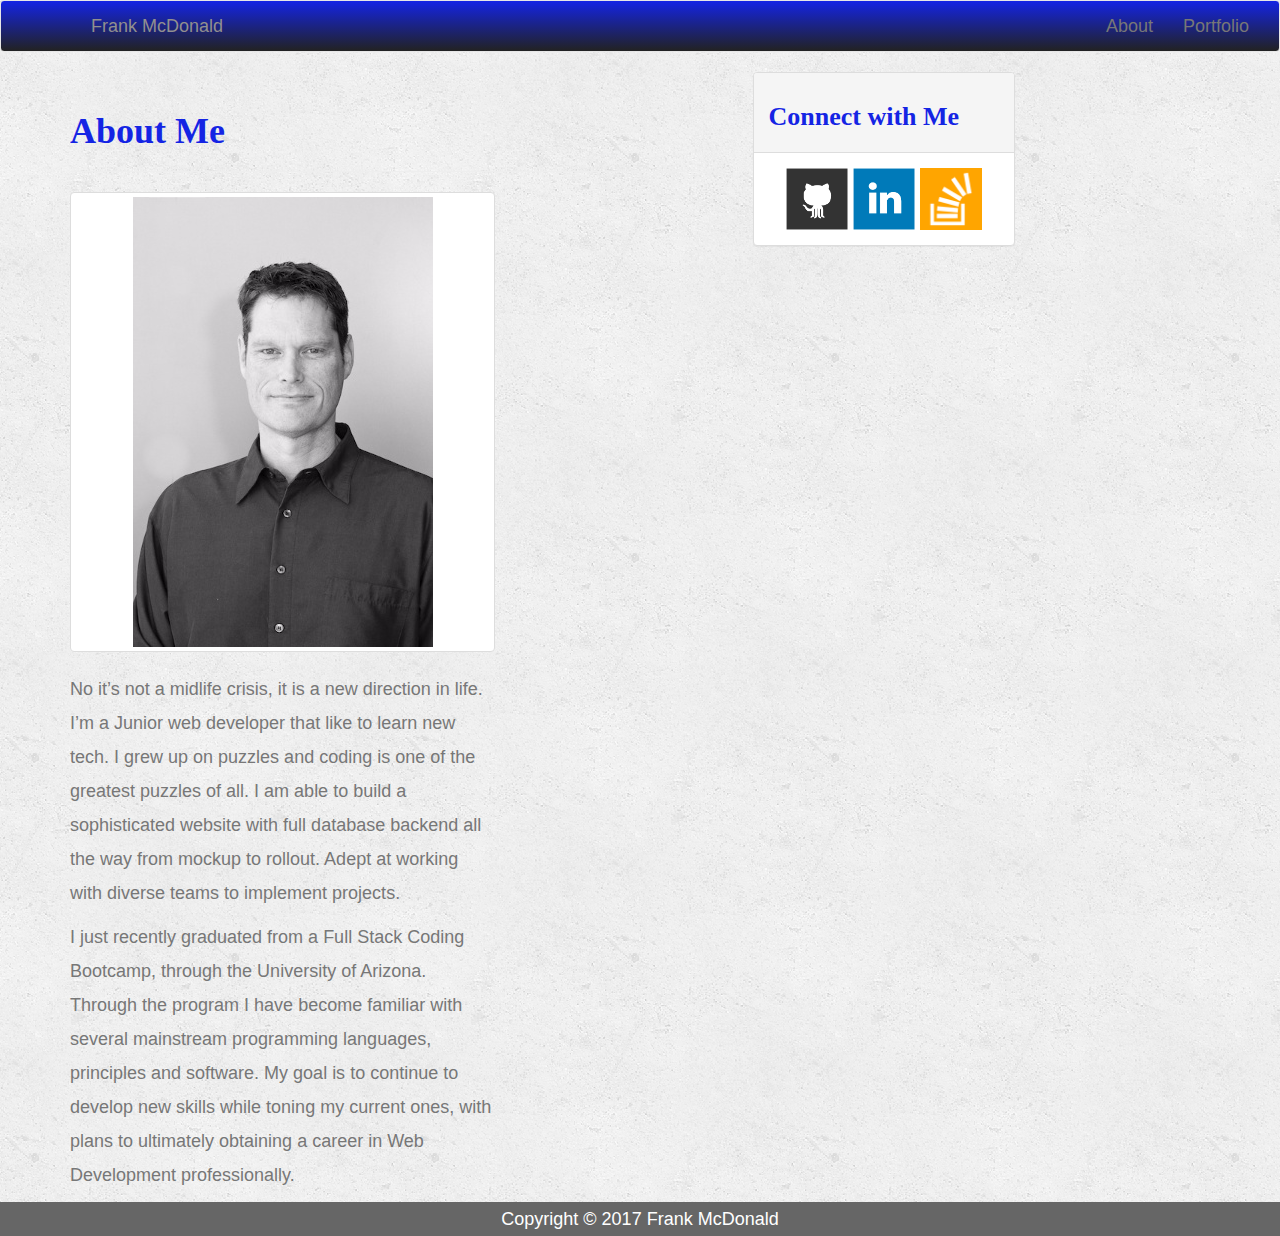
<file: index.html>
<!doctype html>
<html lang="en-us">

<head>
    <meta charset="UTF-8">
    <meta name="viewport" content="width=device-width, initial-scale=1.0," ,>
    <title>Frank McDonald</title>
    <link rel="stylesheet" type="text/css" href="assets/css/reset.css">
    <!-- Latest compiled and minified CSS -->
    <link rel="stylesheet" href="https://maxcdn.bootstrapcdn.com/bootstrap/3.3.7/css/bootstrap.min.css" integrity="sha384-BVYiiSIFeK1dGmJRAkycuHAHRg32OmUcww7on3RYdg4Va+PmSTsz/K68vbdEjh4u" crossorigin="anonymous">
    <link rel="stylesheet" type="text/css" href="assets/css/style.css">
</head>

<body>
    <nav class="navbar navbar-default">
        <div class="container-fluid">
            <!-- Brand and toggle get grouped for better mobile display -->
            <div class="navbar-header">
                <button type="button" class="navbar-toggle collapsed" data-toggle="collapse" data-target="#bs-example-navbar-collapse-1" aria-expanded="false">
                    <span class="sr-only">Toggle navigation</span>
                    <span class="icon-bar"></span>
                    <span class="icon-bar"></span>
                    <span class="icon-bar"></span>
                </button>
                <a class="navbar-brand" href="index.html" id="logo">Frank McDonald</a>
            </div>
            <!-- Collect the nav links, forms, and other content for toggling -->
            <div class="collapse navbar-collapse" id="bs-example-navbar-collapse-1">
                <ul class="nav navbar-nav navbar-right">
                    <li><a href="index.html">About</a></li>
                    <li><a href="portfolio.html">Portfolio</a></li>
                    <!-- <li><a href="contact.html">Contact</a></li> -->
                </ul>
            </div>
            <!-- /.navbar-collapse -->
        </div>
        <!-- /.container-fluid -->
    </nav>
    <div class="container">
        <div class="row">
            <div class="col-sm-7">
                <div class="page-header">
                    <h1>About Me</h1>
                </div>
                <div class="row">
                    <div class="col-sm-6 col-md-8">
                        <div class="thumbnail">
                            <img src="assets/images/Me.png" class="auth-image" alt="Your Name">
                        </div>
                        <div class="masthead">
                            <p>No it’s not a midlife crisis, it is a new direction in life. I’m a  Junior web developer that like to learn new tech. I grew up on puzzles and coding is one of the greatest puzzles of all. I am able to build a sophisticated website with full database backend all the way from mockup to rollout. Adept at working with diverse teams to implement projects. </p>
                            <p>I just recently graduated from a Full Stack Coding Bootcamp, through the University of Arizona. Through the program I have become familiar with several mainstream programming languages, principles and software. My goal is to continue to develop new skills while toning my current ones, with plans to ultimately obtaining a career in Web Development professionally.</p>
                          
                        </div>
                    </div>
                </div>
            </div>
            <div class="col-sm-3">
                <div class="panel panel-default">
                    <div class="panel-heading">
                        <div class="panel-title">
                            <h2>Connect with Me</h2>
                        </div>
                    </div>
                    <div class="text-center panel-body">
                        <a href="https://github.com/Morecai"><img src="assets/images/github-128.png" class="social" alt="GitHub" /></a>
                        <a href="https://www.linkedin.com/in/frank-mcdonald"><img src="assets/images/linkedin-128.png" class="social" alt="LinkedIn" /></a>
                        <a href="http://stackoverflow.com/users/7803081/frank-mcdonald"><img src="assets/images/stackoverflow-128.png" class="social" alt="Stack Overflow" /></a>
                    </div>
                </div>
            </div>
        </div>
    </div>
    <footer>
        <div class="container">
            Copyright &copy; 2017 Frank McDonald
        </div>
    </footer>
</body>

</html>
</file>
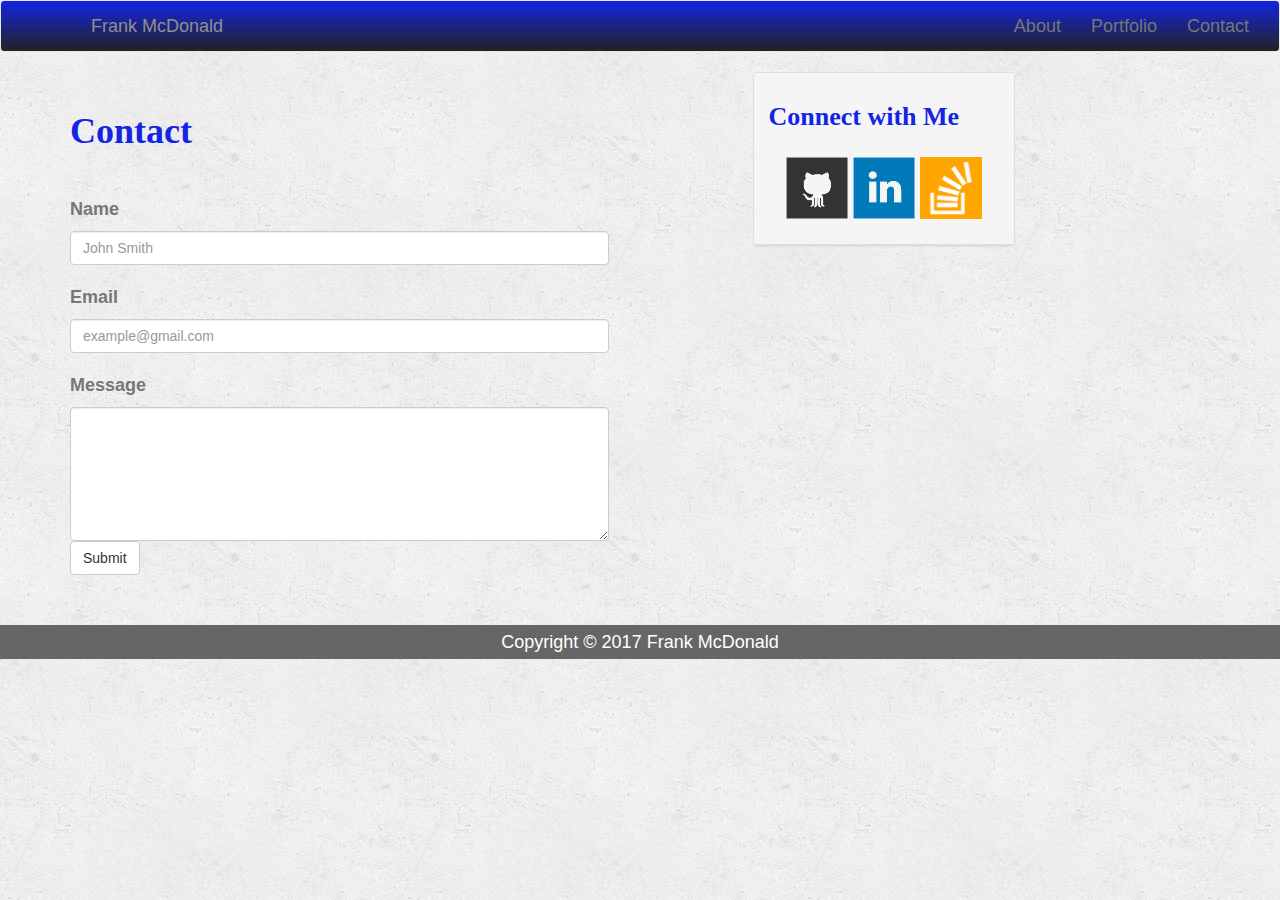
<file: contact.html>
<!doctype html>
<html lang="en-us">

<head>
    <meta charset="UTF-8">
    <meta name="viewport" content="width=device-width, initial-scale=1.0," ,>
    <title>Contact | Your Name</title>
    <link rel="stylesheet" type="text/css" href="assets/css/reset.css">
    <!-- Latest compiled and minified CSS -->
    <link rel="stylesheet" href="https://maxcdn.bootstrapcdn.com/bootstrap/3.3.7/css/bootstrap.min.css" integrity="sha384-BVYiiSIFeK1dGmJRAkycuHAHRg32OmUcww7on3RYdg4Va+PmSTsz/K68vbdEjh4u" crossorigin="anonymous">
    <link rel="stylesheet" type="text/css" href="assets/css/style.css">
</head>

<body>
    <nav class="navbar navbar-default">
        <div class="container-fluid">
            <!-- Brand and toggle get grouped for better mobile display -->
            <div class="navbar-header">
                <button type="button" class="navbar-toggle collapsed" data-toggle="collapse" data-target="#bs-example-navbar-collapse-1" aria-expanded="false">
                    <span class="sr-only">Toggle navigation</span>
                    <span class="icon-bar"></span>
                    <span class="icon-bar"></span>
                    <span class="icon-bar"></span>
                </button>
                <a class="navbar-brand" href="index.html" id="logo">Frank McDonald</a>
            </div>
            <!-- Collect the nav links, forms, and other content for toggling -->
            <div class="collapse navbar-collapse" id="bs-example-navbar-collapse-1">
                <ul class="nav navbar-nav navbar-right">
                    <li><a href="index.html">About</a></li>
                    <li><a href="portfolio.html">Portfolio</a></li>
                    <li><a href="contact.html">Contact</a></li>
                </ul>
            </div>
            <!-- /.navbar-collapse -->
        </div>
        <!-- /.container-fluid -->
    </nav>
    <div class="container">
        <div class="row">
            <div class="col-sm-7">
                <div class="page-header">
                    <h1>Contact</h1>
                </div>
                <div class="row">
                    <div class="col-md-10">
                        <form>
                            <div class="form-group">
                                <label for="exampleInputName2">Name</label>
                                <input type="text" class="form-control" id="exampleInputName2" placeholder="John Smith">
                            </div>
                            <div class="form-group">
                                <label for="exampleInputEmail2">Email</label>
                                <input type="email" class="form-control" id="exampleInputEmail2" placeholder="example@gmail.com">
                            </div>
                            <label for="textarea">Message</label>
                            <textarea class="form-control" rows="6"></textarea>
                            <button type="submit" class="btn btn-default">Submit</button>
                        </form>
                    </div>
                </div>
            </div>
            <div class="col-sm-3">
                <div class="panel panel-default">
                    <div class="panel-heading">
                        <div class="panel-title">
                            <h2>Connect with Me</h2>
                        </div>
                        <div class="text-center panel-body">
                            <a href="https://github.com/Morecai"><img src="assets/images/github-128.png" class="social" alt="GitHub" /></a>
                            <a href="https://www.linkedin.com/in/frank-mcdonald-a2395a138/"><img src="assets/images/linkedin-128.png" class="social" alt="LinkedIn" /></a>
                            <a href="http://stackoverflow.com/users/7803081/frank-mcdonald"><img src="assets/images/stackoverflow-128.png" class="social" alt="Stack Overflow" /></a>
                        </div>
                    </div>
                </div>
            </div>
        </div>
    </div>
    <footer>
        <div class="container">
            Copyright &copy; 2017 Frank McDonald
        </div>
    </footer>
</body>

</html>
</file>
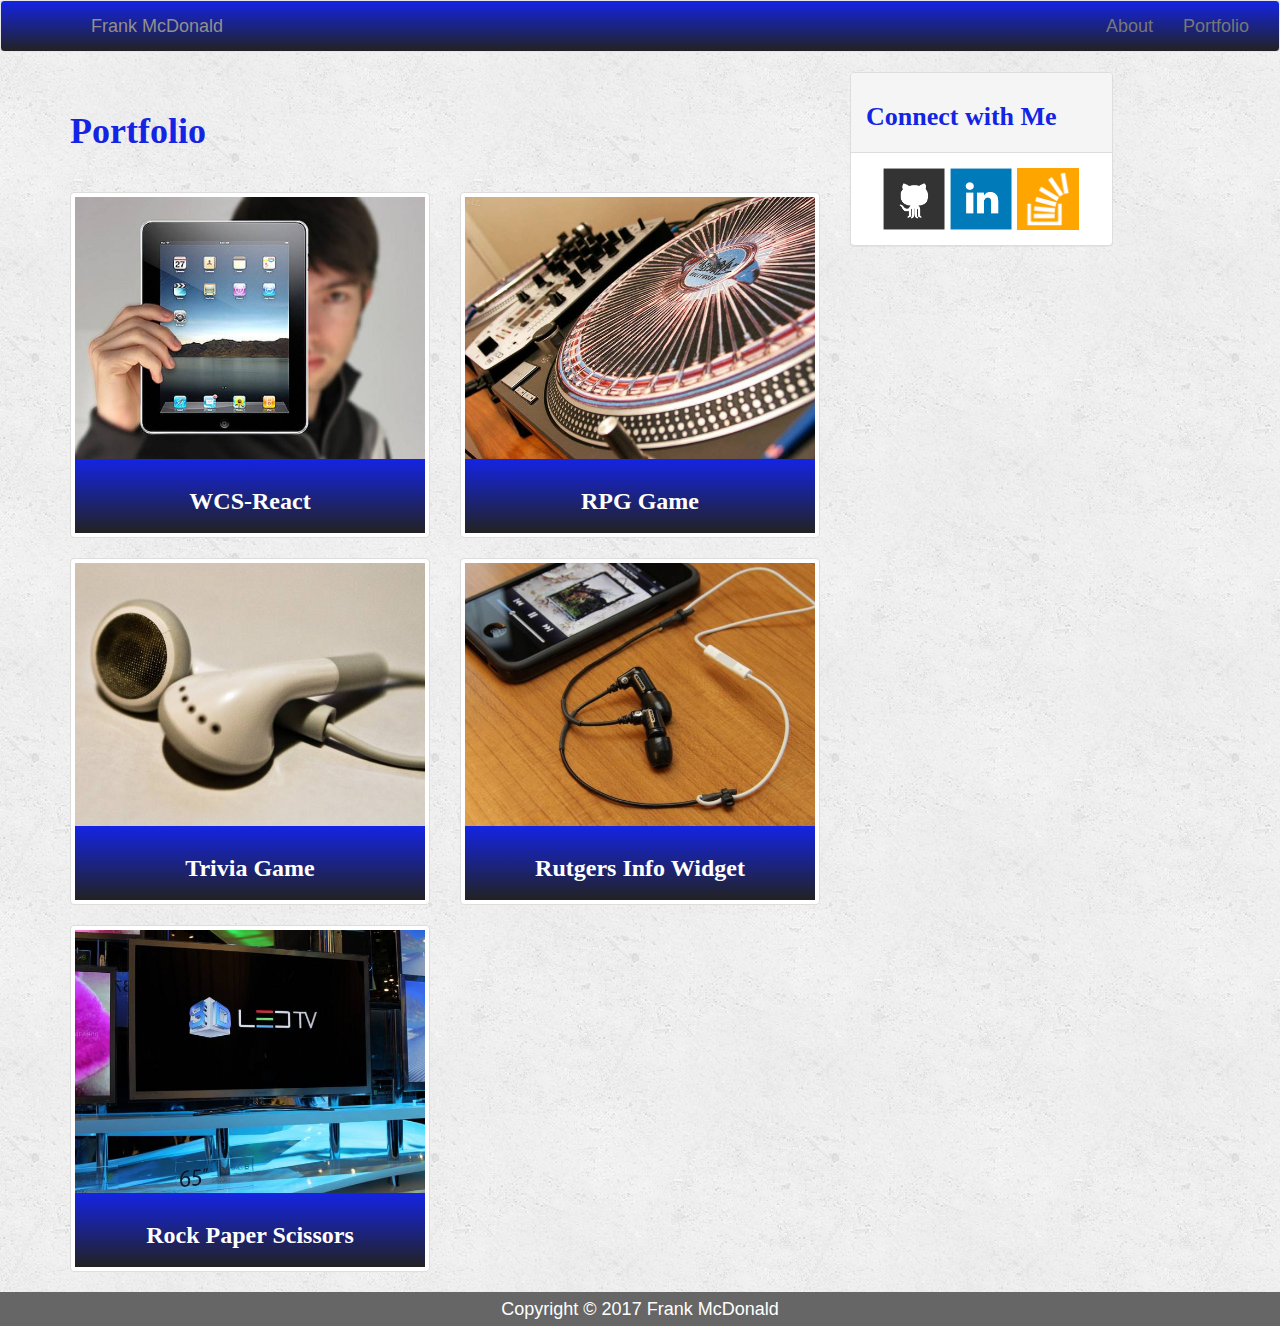
<file: portfolio.html>
<!doctype html>
<html lang="en-us">

<head>
    <meta charset="UTF-8">
    <meta name="viewport" content="width=device-width, initial-scale=1.0," ,>
    <title>Contact | Your Name</title>
    <link rel="stylesheet" type="text/css" href="assets/css/reset.css">
    <!-- Latest compiled and minified CSS -->
    <link rel="stylesheet" href="https://maxcdn.bootstrapcdn.com/bootstrap/3.3.7/css/bootstrap.min.css" integrity="sha384-BVYiiSIFeK1dGmJRAkycuHAHRg32OmUcww7on3RYdg4Va+PmSTsz/K68vbdEjh4u" crossorigin="anonymous">
    <link rel="stylesheet" type="text/css" href="assets/css/style.css">
</head>

<body>
    <nav class="navbar navbar-default">
        <div class="container-fluid">
            <!-- Brand and toggle get grouped for better mobile display -->
            <div class="navbar-header">
                <button type="button" class="navbar-toggle collapsed" data-toggle="collapse" data-target="#bs-example-navbar-collapse-1" aria-expanded="false">
                    <span class="sr-only">Toggle navigation</span>
                    <span class="icon-bar"></span>
                    <span class="icon-bar"></span>
                    <span class="icon-bar"></span>
                </button>
                <a class="navbar-brand" href="index.html" id="logo">Frank McDonald</a>
            </div>
            <!-- Collect the nav links, forms, and other content for toggling -->
            <div class="collapse navbar-collapse" id="bs-example-navbar-collapse-1">
                <ul class="nav navbar-nav navbar-right">
                    <li><a href="index.html">About</a></li>
                    <li><a href="portfolio.html">Portfolio</a></li>
                    <!-- <li><a href="contact.html">Contact</a></li> -->
                </ul>
            </div>
            <!-- /.navbar-collapse -->
        </div>
        <!-- /.container-fluid -->
    </nav>
    <div class="container">
        <div class="row">
            <div class="col-sm-8">
                <div class="page-header">
                    <h1>Portfolio</h1>
                </div>
                <div class="row">
                    <div class="col-sm-6 col-md-6">
                        <div class="thumbnail">
                            <img src="assets/images/technics-q-c-640-480-1.jpg">
                            <div class="caption">
                                <h3>WCS-React</h3>
                            </div>
                        </div>
                    </div>
                    <div class="col-sm-6 col-md-6">
                        <div class="thumbnail">
                            <img src="assets/images/technics-q-c-640-480-2.jpg">
                            <div class="caption">
                                <h3>RPG Game</h3>
                            </div>
                        </div>
                    </div>
                    <div class="col-sm-6 col-md-6">
                        <div class="thumbnail">
                            <img src="assets/images/technics-q-c-640-480-5.jpg">
                            <div class="caption">
                                <h3>Trivia Game</h3>
                                
                            </div>
                        </div>
                    </div>
                    <div class="col-sm-6 col-md-6">
                        <div class="thumbnail">
                            <img src="assets/images/technics-q-c-640-480-7.jpg">
                            <div class="caption">
                                <h3>Rutgers Info Widget</h3>
                                
                            </div>
                        </div>
                    </div>
                    <div class="col-sm-6 col-md-6">
                        <div class="thumbnail">
                            <img src="assets/images/technics-q-c-640-480-9.jpg">
                            <div class="caption">
                                <h3>Rock Paper Scissors</h3>
                                                                                     
                            </div>
                        </div>
                    </div>
                </div>
            </div>
            <div class="col-sm-3">
                <div class="panel panel-default">
                    <div class="panel-heading">
                        <div class="panel-title">
                            <h2>Connect with Me</h2>
                        </div>
                    </div>
                    <div class="text-center panel-body">
                        <a href="https://github.com/Morecai"><img src="assets/images/github-128.png" class="social" alt="GitHub" /></a>
                        <a href="https://www.linkedin.com/in/frank-mcdonald"><img src="assets/images/linkedin-128.png" class="social" alt="LinkedIn" /></a>
                        <a href="http://stackoverflow.com/users/7803081/frank-mcdonald"><img src="assets/images/stackoverflow-128.png" class="social" alt="Stack Overflow" /></a>
                    </div>
                </div>
            </div>
        </div>
    </div>
    </div>
    </div>
    <footer>
        <div class="container">
            Copyright &copy; 2017 Frank McDonald
        </div>
    </footer>
</body>

</html>
</file>
<file: assets/css/style.css>
body {
    font-family: Arial, "Helvetica Neue", Helvetica, sans-serif;
    font-size: 18px;
    line-height: 34px;
    color: #777;
    background: url("../images/concrete_seamless.png");
}

* {
    box-sizing: border-box;
}

h1,
h2 {
    font-family: Georgia, Times, "Times New Roman", serif;
    font-weight: 700;
    color: #1424E4;
}
h2 {
	font-size: 26px;
}
h3 {
	 font-family: Georgia, Times, "Times New Roman", serif;
    font-weight: 700;
    color: #fff;
    text-align: center;
}

.navbar-default {
    background-image: linear-gradient(to bottom,#1424E4 0,#222 100%);
}
.social {
    width: 62px;
    height: 62px;

}

#logo {
    color: rgb(145, 143, 143);
    text-align: center;
   
    margin-left: 60px;
}

.center-block {
  color: #fff;
  background: #1424E4;

}
.btn-default {
	margin-bottom: 50px;
}

.panel-default {
	background-color: #fff;
}

.caption {
	background-image: linear-gradient(to bottom,#1424E4 0,#222 100%);
}

footer {
  width: 100%;
  color: #fff;
  text-align: center;
  background: #666;
}
</file>
